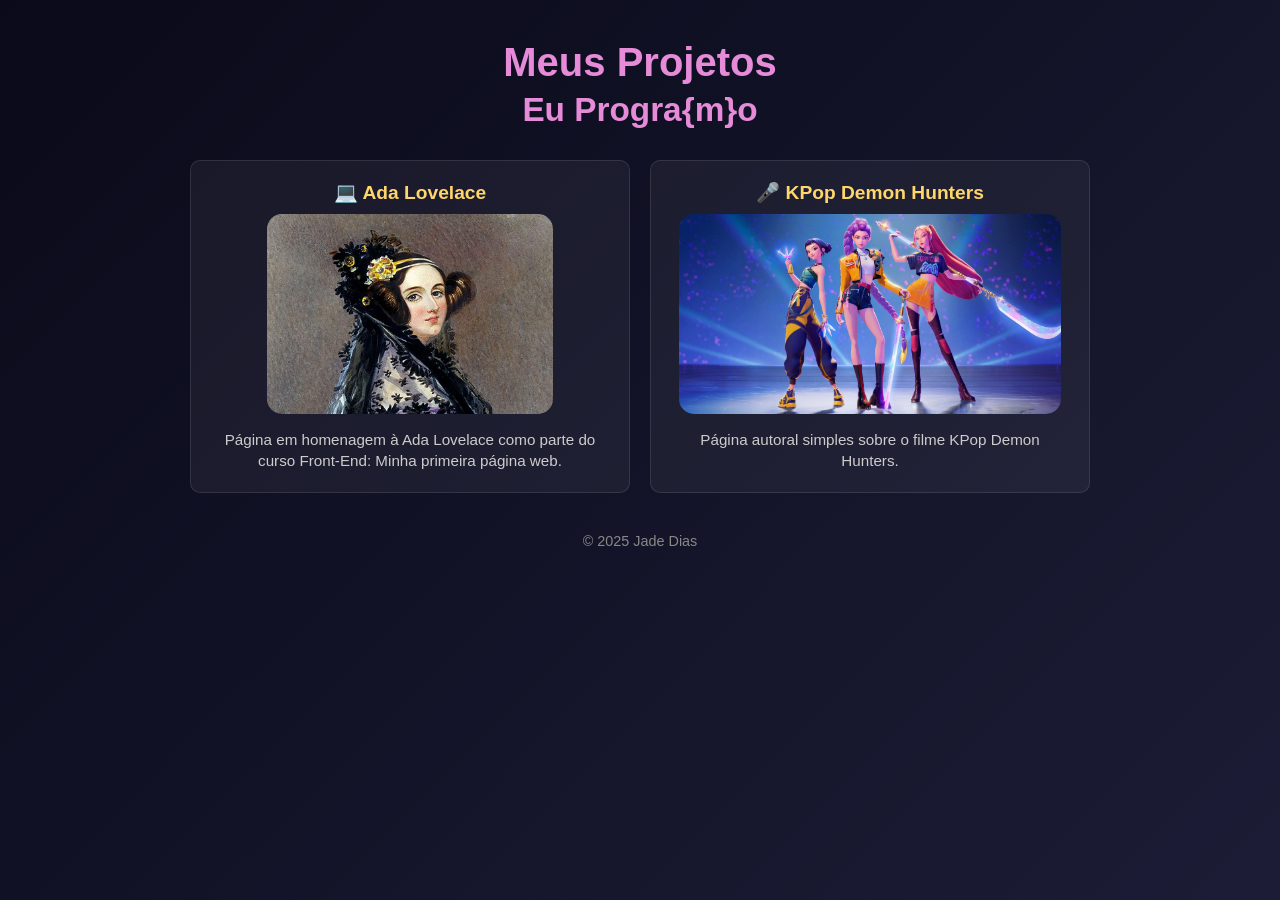
<file: index.html>
<!DOCTYPE html>
<html lang="pt-br">
<head>
  <meta charset="UTF-8">
  <meta name="viewport" content="width=device-width, initial-scale=1.0">
  <title>Eu Progra{m}o: Meus Projetos</title>
  <link rel="stylesheet" href="styles.css">
</head>
<body>
  <h1>Meus Projetos<br><small>Eu Progra{m}o</small></h1>

  <div class="projetos">
    <div class="projeto">
      <a href="siteada/index.html">
        <div class="projeto-titulo">💻 Ada Lovelace</div>
        <img src="siteada/img/adaPintura.png" alt="">
        <p>Página em homenagem à Ada Lovelace como parte do curso Front-End: Minha primeira página web.</p>
      </a>
    </div>
    <div class="projeto">
      <a href="kpdh/index.html">
        <div class="projeto-titulo">🎤 KPop Demon Hunters</div>
        <img src="kpdh/img/huntrix.png" alt="">
        <p>Página autoral simples sobre o filme KPop Demon Hunters.</p>
      </a>
    </div>    
  </div>

  <footer>
    &copy; 2025 Jade Dias
  </footer>
</body>
</html>
</file>
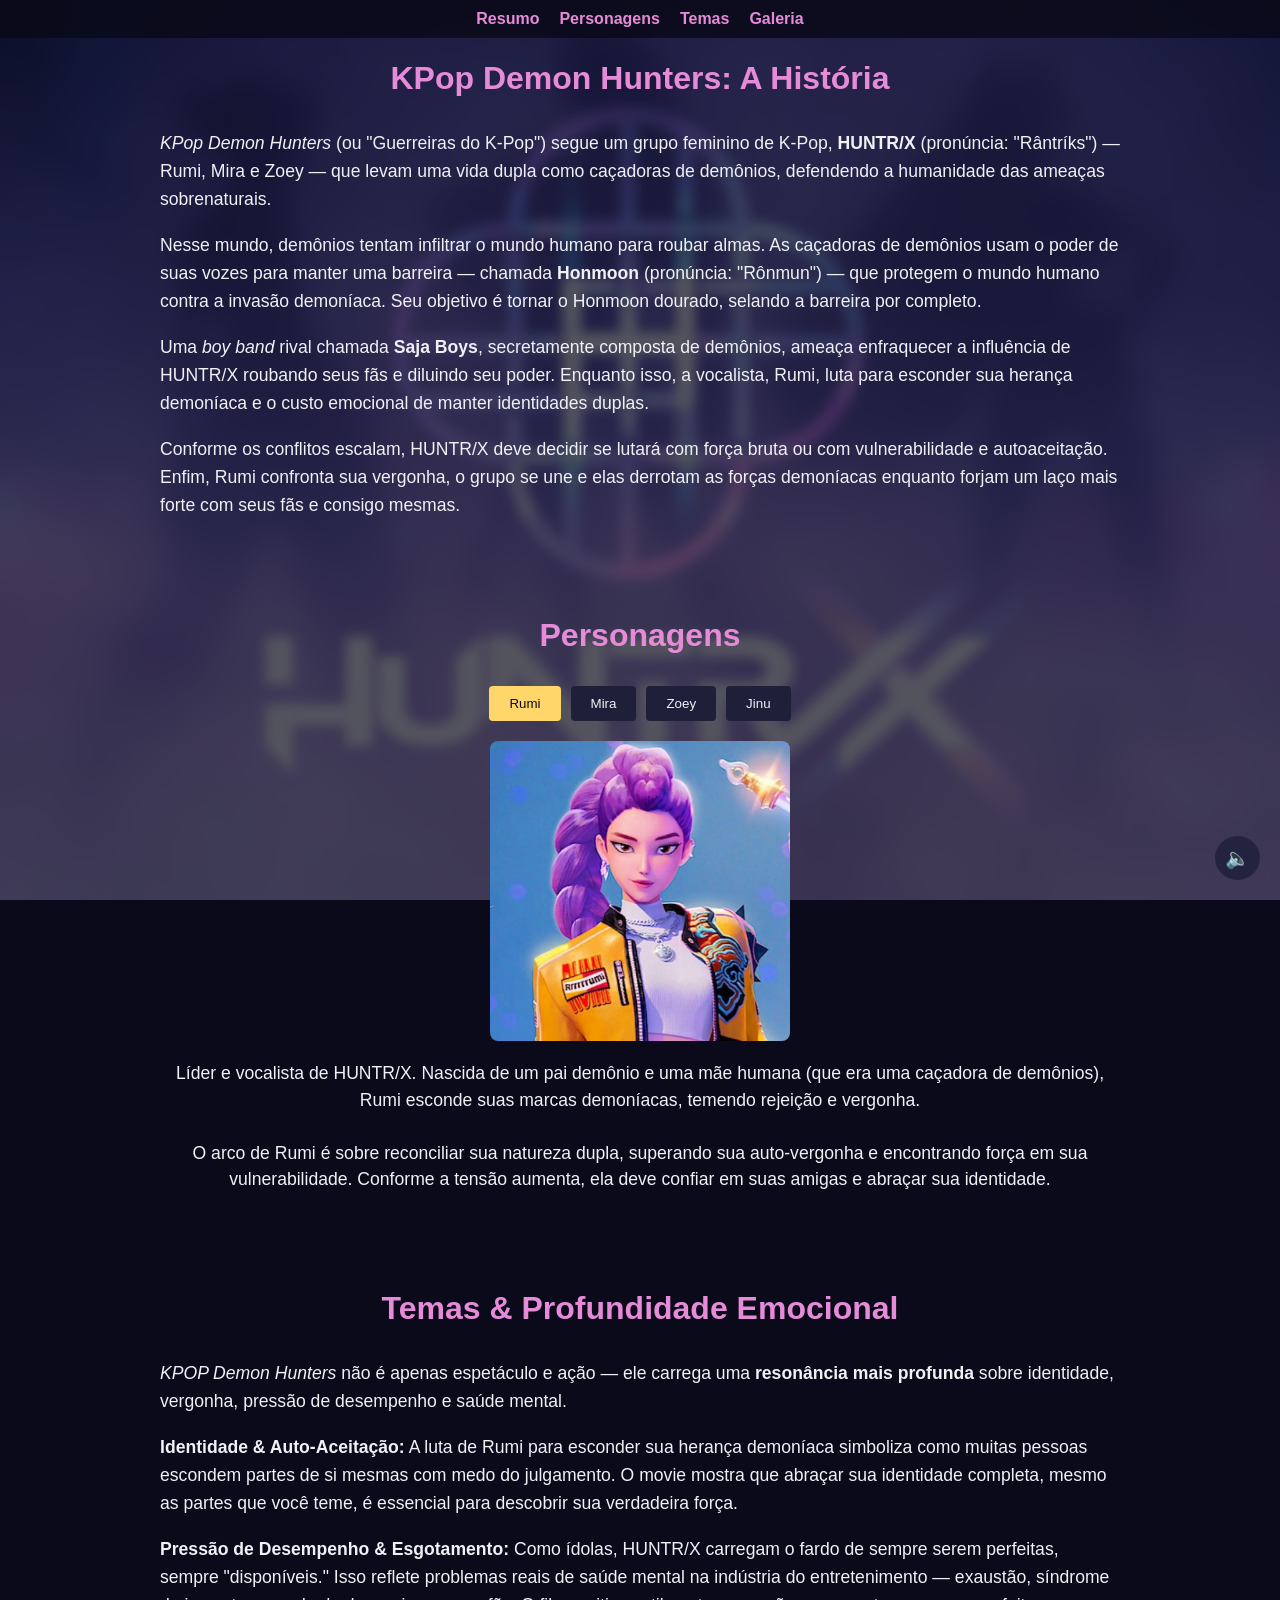
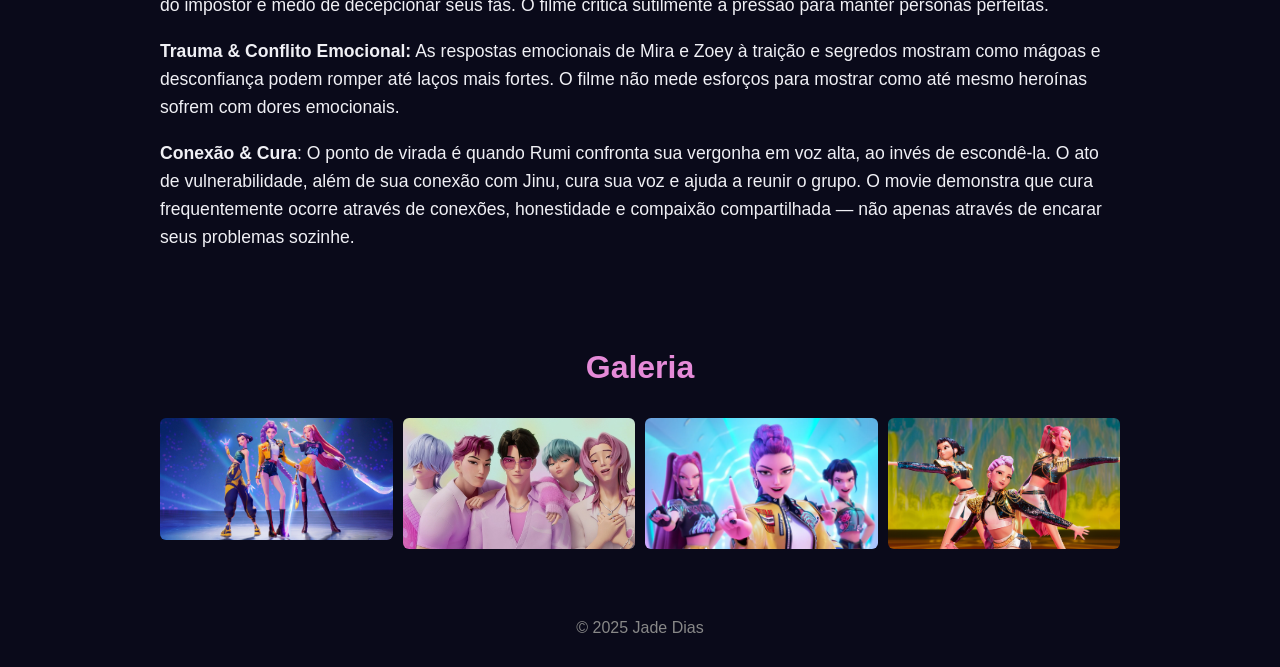
<file: kpdh/index.html>
<!DOCTYPE html>
<html lang="pt-br">
<head>
  <meta charset="UTF-8">
  <meta name="viewport" content="width=device-width, initial-scale=1.0">
  <title>KPop Demon Hunters</title>
  <link rel="stylesheet" href="css/style.css">
</head>
<body>
  <header>
    <nav>
      <a href="#resumo">Resumo</a>
      <a href="#personagens">Personagens</a>
      <a href="#temas">Temas</a>
      <a href="#galeria">Galeria</a>
    </nav>
  </header>
  
  <section id="resumo">
    <h1 class="titulo-secao">KPop Demon Hunters: A História</h1>
    <p><em>KPop Demon Hunters</em> (ou "Guerreiras do K-Pop") segue um grupo feminino de K-Pop, <strong>HUNTR/X</strong> (pronúncia: "Rântríks") — Rumi, Mira e Zoey — que levam uma vida dupla como caçadoras de demônios, defendendo a humanidade das ameaças sobrenaturais.</p>

    <p>Nesse mundo, demônios tentam infiltrar o mundo humano para roubar almas. As caçadoras de demônios usam o poder de suas vozes para manter uma barreira — chamada <strong>Honmoon</strong> (pronúncia: "Rônmun") — que protegem o mundo humano contra a invasão demoníaca. Seu objetivo é tornar o Honmoon dourado, selando a barreira por completo.</p>

    <p>Uma <em>boy band</em> rival chamada <strong>Saja Boys</strong>, secretamente composta de demônios, ameaça enfraquecer a influência de HUNTR/X roubando seus fãs e diluindo seu poder. Enquanto isso, a vocalista, Rumi, luta para esconder sua herança demoníaca e o custo emocional de manter identidades duplas.</p>

    <p>Conforme os conflitos escalam, HUNTR/X deve decidir se lutará com força bruta ou com vulnerabilidade e autoaceitação. Enfim, Rumi confronta sua vergonha, o grupo se une e elas derrotam as forças demoníacas enquanto forjam um laço mais forte com seus fãs e consigo mesmas.</p>
  </section>

  <section id="personagens">
    <h2 class="titulo-secao">Personagens</h2>
    <div class="abas" id="tabs">
      <button class="ativo" data-target="rumi">Rumi</button>
      <button data-target="mira">Mira</button>
      <button data-target="zoey">Zoey</button>
      <button data-target="jinu">Jinu</button>
    </div>
    <div class="abas-conteudo">
      <div class="aba-conteudo ativo" id="rumi">
        <img src="img/rumi-aba.png" alt="">
        <div class="bio">
          Líder e vocalista de HUNTR/X. Nascida de um pai demônio e uma mãe humana (que era uma caçadora de demônios), Rumi esconde suas marcas demoníacas, temendo rejeição e vergonha.<br><br>O arco de Rumi é sobre reconciliar sua natureza dupla, superando sua auto-vergonha e encontrando força em sua vulnerabilidade. Conforme a tensão aumenta, ela deve confiar em suas amigas e abraçar sua identidade.
        </div>
      </div>
      <div class="aba-conteudo" id="mira">
        <img src="img/mira-aba.png" alt="">
        <div class="bio">
          A membro intensa, forte e protetora de HUNTR/X. Na superfície, ela é inabalável, mas internamente ela sente a pressão de manter o grupo unido e teme traição quando segredos emergem.
        </div>
      </div>
      <div class="aba-conteudo" id="zoey">
        <img src="img/zoey-aba.png" alt="">
        <div class="bio">
          A membro enérgica e animada de HUNTR/X, o charme e o calor de Zoey ajudam a conectar o grupo com os fãs. Ela sofre quando o grupo racha e deve confrontar sentimentos de traição, angústia e auto-questionamento no meio do caos.
        </div>
      </div>
      <div class="aba-conteudo" id="jinu">
        <img src="img/jinu-aba.png" alt="">
        <div class="bio">
          Líder dos Saja Boys, Jinu era um humano que fez um pacto que o transformou em um demônio. Ele orquestra um plano para roubar os fãs de HUNTR/X e enfraquecer o Honmoon. Com o tempo, ele demonstra remorso por suas ações, ajudando Rumi e se sacrificando para salvá-la.
        </div>
      </div>
    </div>
  </section>

  <section id="temas">
    <h2 class="titulo-secao">Temas &amp; Profundidade Emocional</h2>

    <p><em>KPOP Demon Hunters</em> não é apenas espetáculo e ação — ele carrega uma <strong>resonância mais profunda</strong> sobre identidade, vergonha, pressão de desempenho e saúde mental.</p>

    <p><strong>Identidade &amp; Auto-Aceitação:</strong> A luta de Rumi para esconder sua herança demoníaca simboliza como muitas pessoas escondem partes de si mesmas com medo do julgamento. O movie mostra que abraçar sua identidade completa, mesmo as partes que você teme, é essencial para descobrir sua verdadeira força.</p>

    <p><strong>Pressão de Desempenho &amp; Esgotamento:</strong> Como ídolas, HUNTR/X carregam o fardo de sempre serem perfeitas, sempre "disponíveis." Isso reflete problemas reais de saúde mental na indústria do entretenimento — exaustão, síndrome do impostor e medo de decepcionar seus fãs. O filme critica sutilmente a pressão para manter personas perfeitas.</p>

    <p><strong>Trauma &amp; Conflito Emocional:</strong> As respostas emocionais de Mira e Zoey à traição e segredos mostram como mágoas e desconfiança podem romper até laços mais fortes. O filme não mede esforços para mostrar como até mesmo heroínas sofrem com dores emocionais.</p>

    <p><strong>Conexão &amp; Cura</strong>: O ponto de virada é quando Rumi confronta sua vergonha em voz alta, ao invés de escondê-la. O ato de vulnerabilidade, além de sua conexão com Jinu, cura sua voz e ajuda a reunir o grupo. O movie demonstra que cura frequentemente ocorre através de conexões, honestidade e compaixão compartilhada — não apenas através de encarar seus problemas sozinhe.</p>
  </section>

  <section id="galeria">
    <h2 class="titulo-secao">Galeria</h2>
    <div class="galeria">
      <img src="img/huntrix.png" alt="">
      <img src="img/saja-boys.png" alt="">
      <img src="img/cena-1.png" alt="">
      <img src="img/cena-2.png" alt="">
    </div>
  </section>

  <footer>
    &copy; 2025 Jade Dias
  </footer>

  <div id="controle-musica" title="Controle da Música"></div>
  <audio id="musica" loop>
    <source src="audio/golden-instrumental.mp3" type="audio/mpeg">
    Seu navegador não suporta o elemento de áudio.
  </audio>

  <script src="js/script.js"></script>
</body>
</html>
</file>
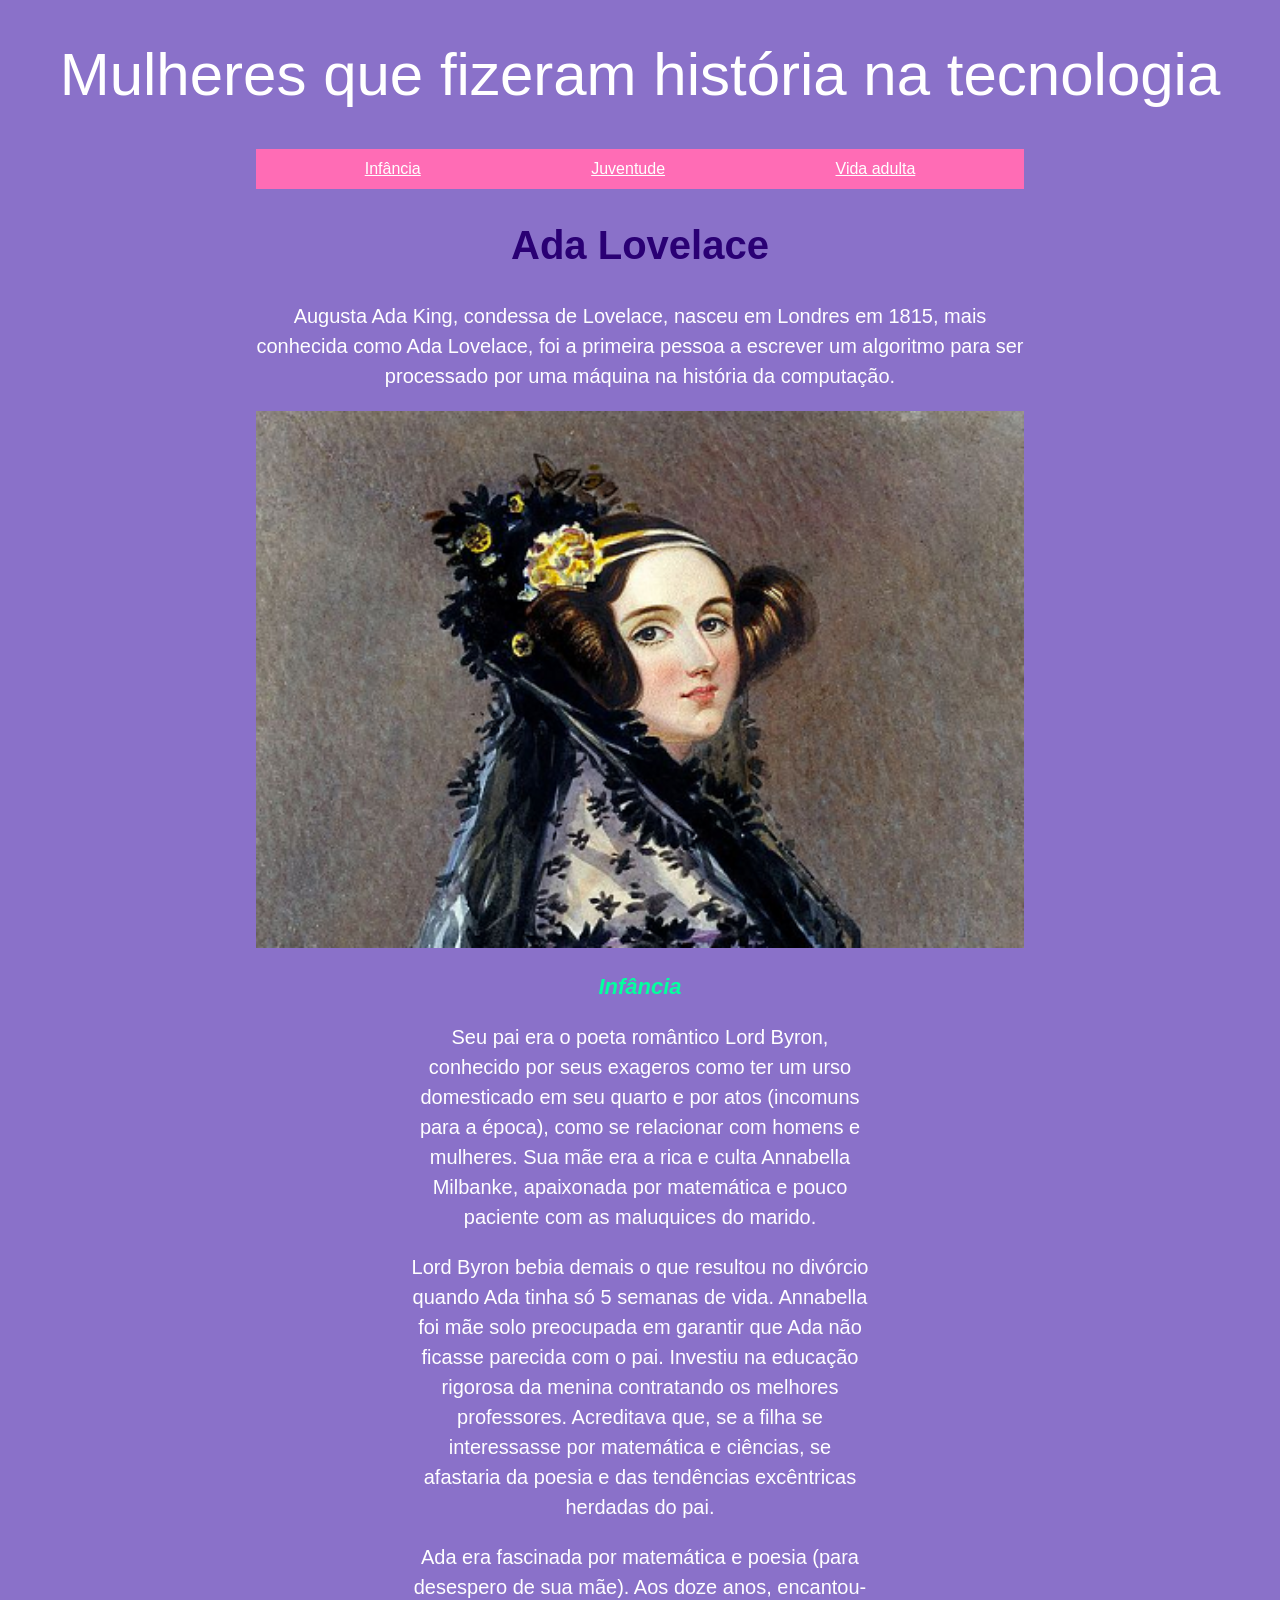
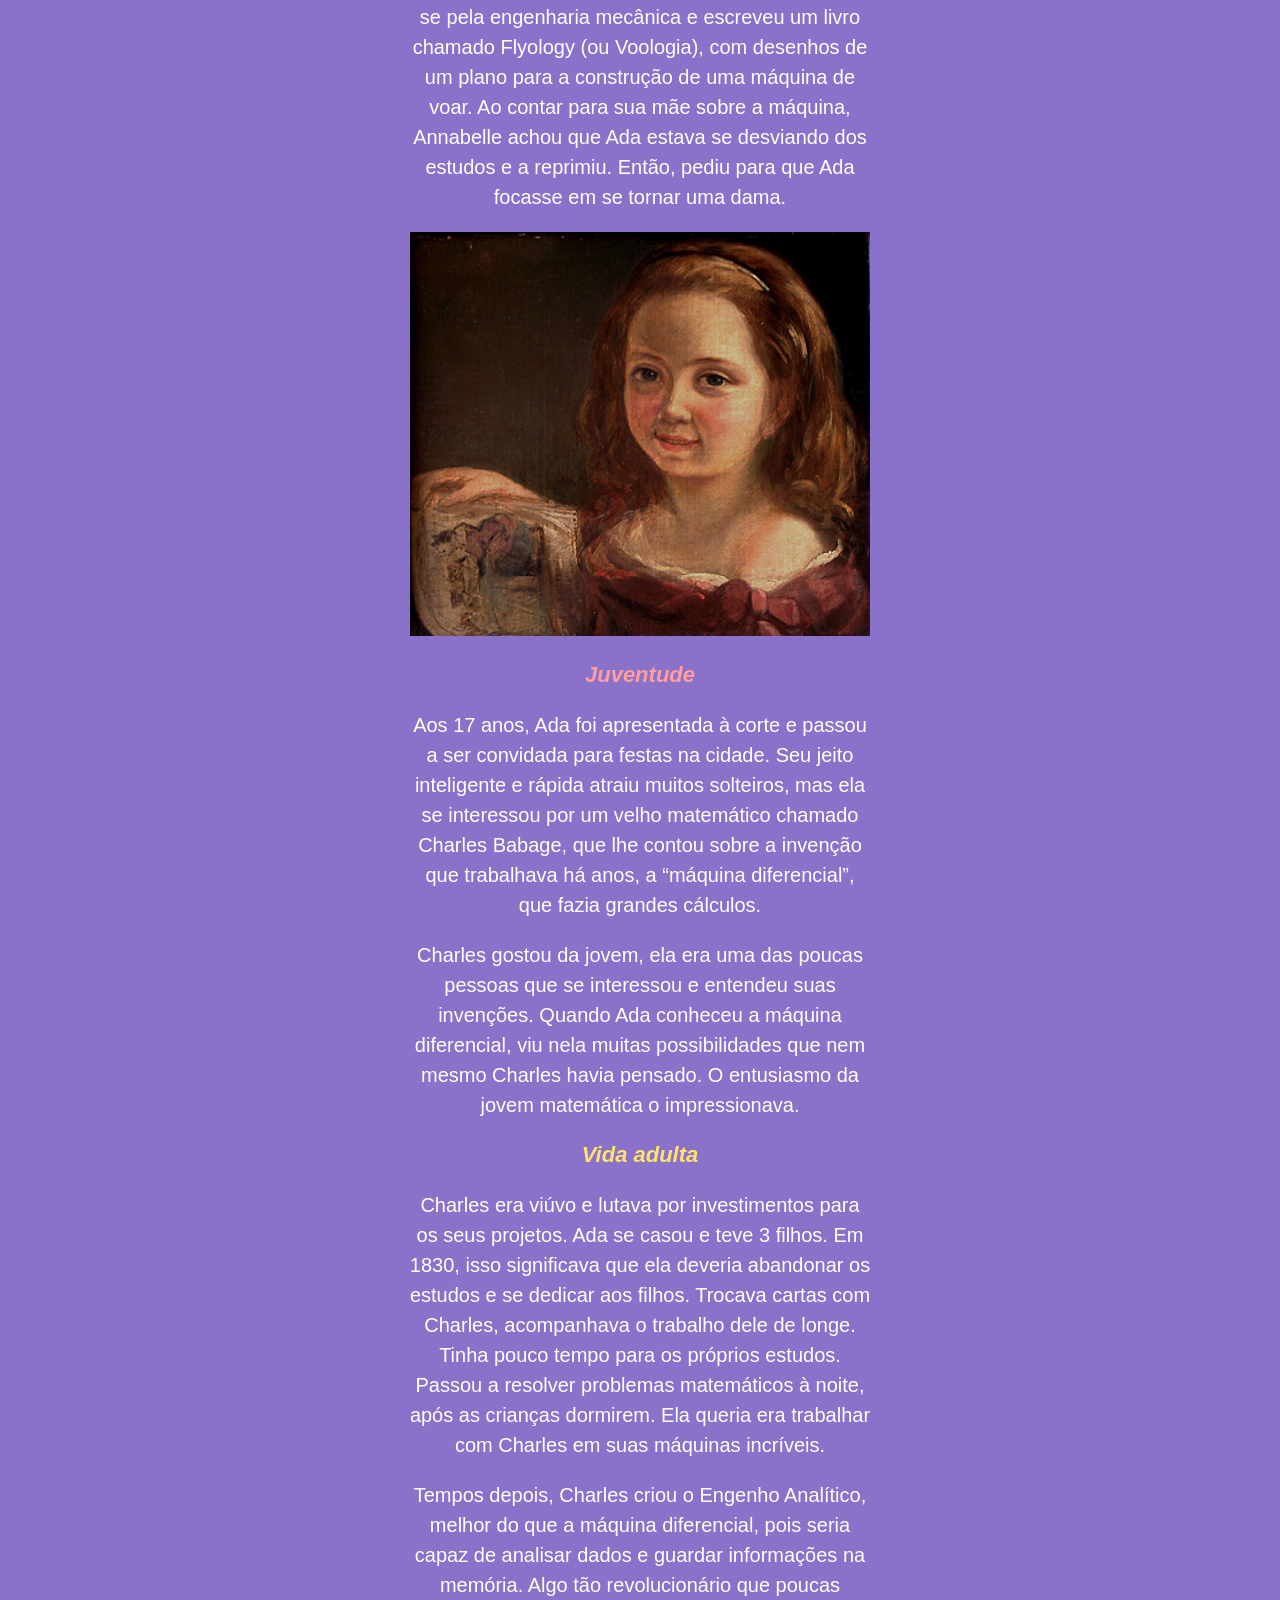
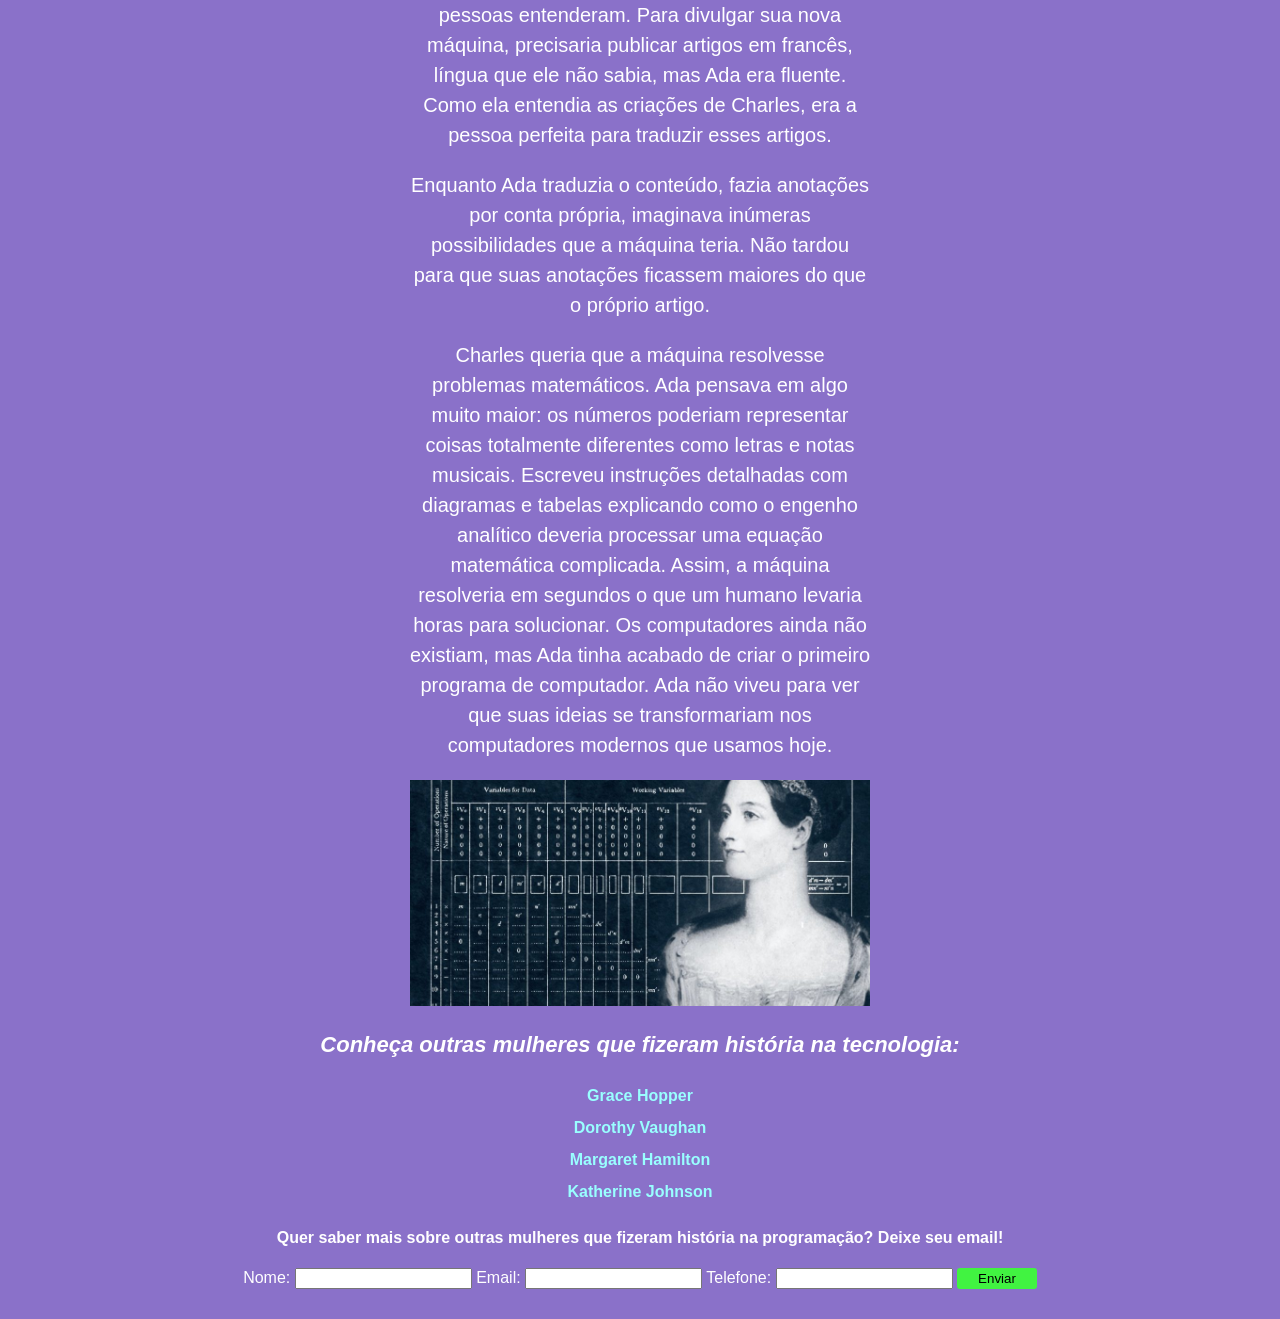
<file: siteada/index.html>
<!DOCTYPE html>
<html>
  <head>
    <meta charset="utf-8" />
    <title>Ada Lovelace</title>
    <link rel="stylesheet" href="css/style.css" />
  </head>
  <body>
    <h1>Mulheres que fizeram história na tecnologia</h1>

    <nav class="principal">
      <ul>
        <li><a href="#infancia">Infância</a></li>
        <li><a href="#juventude">Juventude</a></li>
        <li><a href="#vida-adulta">Vida adulta</a></li>
      </ul>
    </nav>

    <section>
      <h2>Ada Lovelace</h2>
      <p>Augusta Ada King, condessa de Lovelace, nasceu em Londres em 1815, mais conhecida como Ada Lovelace, foi a primeira pessoa a escrever um algoritmo para ser processado por uma máquina na história da computação.</p>

      <img src="img/adaPintura.png" alt="Pintura colorida de Ada Lovelace">

      <section id="infancia">
        <h3 class="titulo-verde">Infância</h3>

        <p>Seu pai era o poeta romântico Lord Byron, conhecido por seus exageros como ter um urso domesticado em seu quarto e por atos (incomuns para a época), como se relacionar com homens e mulheres. Sua mãe era a rica e culta Annabella Milbanke, apaixonada por matemática e pouco paciente com as maluquices do marido.</p>

        <p>Lord Byron bebia demais o que resultou no divórcio quando Ada tinha só 5 semanas de vida. Annabella foi mãe solo preocupada em garantir que Ada não ficasse parecida com o pai. Investiu na educação rigorosa da menina contratando os melhores professores. Acreditava que, se a filha se interessasse por matemática e ciências, se afastaria da poesia e das tendências excêntricas herdadas do pai.</p>

        <p>Ada era fascinada por matemática e poesia (para desespero de sua mãe). Aos doze anos, encantou-se pela engenharia mecânica e escreveu um livro chamado Flyology (ou Voologia), com desenhos de um plano para a construção de uma máquina de voar. Ao contar para sua mãe sobre a máquina, Annabelle achou que Ada estava se desviando dos estudos e a reprimiu. Então, pediu para que Ada focasse em se tornar uma dama.</p>

        <img src="img/adaCrianca.png" alt="Pintura de Ada criança segurando um desenho.">
      </section>
      <section id="juventude">
        <h3 class="titulo-vermelho">Juventude</h3>

        <p>Aos 17 anos, Ada foi apresentada à corte e passou a ser convidada para festas na cidade. Seu jeito inteligente e rápida atraiu muitos solteiros, mas ela se interessou por um velho matemático chamado Charles Babage, que lhe contou sobre a invenção que trabalhava há anos, a “máquina diferencial”, que fazia grandes cálculos.</p>

        <p>Charles gostou da jovem, ela era uma das poucas pessoas que se interessou e entendeu suas invenções. Quando Ada conheceu a máquina diferencial, viu nela muitas possibilidades que nem mesmo Charles havia pensado. O entusiasmo da jovem matemática o impressionava.</p>
      </section>
      <section id="vida-adulta">
        <h3 class="titulo-amarelo">Vida adulta</h3>

        <p>Charles era viúvo e lutava por investimentos para os seus projetos. Ada se casou e teve 3 filhos. Em 1830, isso significava que ela deveria abandonar os estudos e se dedicar aos filhos. Trocava cartas com Charles, acompanhava o trabalho dele de longe. Tinha pouco tempo para os próprios estudos. Passou a resolver problemas matemáticos à noite, após as crianças dormirem. Ela queria era trabalhar com Charles em suas máquinas incríveis.</p>

        <p>Tempos depois, Charles criou o Engenho Analítico, melhor do que a máquina diferencial, pois seria capaz de analisar dados e guardar informações na memória. Algo tão revolucionário que poucas pessoas entenderam. Para divulgar sua nova máquina, precisaria publicar artigos em francês, língua que ele não sabia, mas Ada era fluente. Como ela entendia as criações de Charles, era a pessoa perfeita para traduzir esses artigos.</p>

        <p>Enquanto Ada traduzia o conteúdo, fazia anotações por conta própria, imaginava inúmeras possibilidades que a máquina teria. Não tardou para que suas anotações ficassem maiores do que o próprio artigo.</p>

        <p>Charles queria que a máquina resolvesse problemas matemáticos. Ada pensava em algo muito maior: os números poderiam representar coisas totalmente diferentes como letras e notas musicais. Escreveu instruções detalhadas com diagramas e tabelas explicando como o engenho analítico deveria processar uma equação matemática complicada. Assim, a máquina resolveria em segundos o que um humano levaria horas para solucionar. Os computadores ainda não existiam, mas Ada tinha acabado de criar o primeiro programa de computador. Ada não viveu para ver que suas ideias se transformariam nos computadores modernos que usamos hoje.</p>

        <img src="img/adaTabela.png" alt="Pintura de Ada jovem ao lado de uma tabela com algoritmos.">
      </section>
    </section>

    <h3>Conheça outras mulheres que fizeram história na tecnologia:</h3>
    <nav>
      <ul>
        <li><a href="https://pt.wikipedia.org/wiki/Grace_Hopper" target="_blank">Grace Hopper</a></li>
        <li><a href="https://pt.wikipedia.org/wiki/Dorothy_Vaughan" target="_blank">Dorothy Vaughan</a></li>
        <li><a href="https://pt.wikipedia.org/wiki/Margaret_Hamilton_(cientista_da_computação)" target="_blank">Margaret Hamilton</a></li>
        <li><a href="https://pt.wikipedia.org/wiki/Katherine_Johnson" target="_blank">Katherine Johnson</a></li>
      </ul>
    </nav>

    <h4>Quer saber mais sobre outras mulheres que fizeram história na programação? Deixe seu email!</h4>
    <form>
      <label for="nome">Nome:</label>
      <input type="text" name="nome" id="nome">

      <label for="email">Email:</label>
      <input type="email" name="email" id="email">

      <label for="telefone">Telefone:</label>
      <input type="number" name="telefone" id="telefone">

      <button type="submit" id="botaoEnviar">Enviar</button>
    </form>

    <script type="text/javascript" src="js/script.js"></script>
  </body>
</html>
</file>
<file: styles.css>
/* Reset */
    * { margin: 0; padding: 0; box-sizing: border-box; }

    body {
      font-family: 'Segoe UI', Arial, sans-serif;
      background: linear-gradient(135deg, #0a0a1a, #1c1c36);
      color: #f5f5f5;
      min-height: 100vh;
      display: flex;
      flex-direction: column;
      align-items: center;
      padding: 40px 20px;
    }

    h1 {
      margin-bottom: 30px;
      font-size: 2.5em;
      color: #e58bd8; /* accent color */
      text-align: center;
    }

    .projetos {
      display: grid;
      grid-template-columns: repeat(auto-fit, minmax(250px, 1fr));
      gap: 20px;
      width: 100%;
      max-width: 900px;
    }

    .projeto {
      background: rgba(255,255,255,0.05);
      border: 1px solid rgba(255,255,255,0.1);
      border-radius: 10px;
      padding: 20px;
      text-align: center;
      transition: transform 0.3s ease, box-shadow 0.3s ease;
    }

    .projeto:hover {
      transform: translateY(-5px);
      box-shadow: 0 8px 20px rgba(0,0,0,0.6);
    }

    .projeto a {      
      text-decoration: none;       
    }
    .projeto .projeto-titulo {
      color: #ffd669; /* gold accent */
      font-weight: bold;
      font-size: 1.2em;
      display: inline-block;
      margin-bottom: 10px;
      transition: color 0.3s;
    }

    .projeto .projeto-titulo:hover {
      color: #e58bd8;
    }

    .projeto img {
      display: block;
      margin: 0 auto;
      max-width: 100%;
      max-height: 200px;
      border-radius: 15px;
      margin-bottom: 15px;
    }

    .projeto p {
      font-size: 0.95em;
      color: #ccc;
      line-height: 1.4;
    }

    footer {
      margin-top: 40px;
      font-size: 0.9em;
      color: #888;
      text-align: center;
    }
</file>
<file: kpdh/css/style.css>
/* Reset */
* {
  box-sizing: border-box;
  margin: 0;
  padding: 0;
}

html, body {  
  font-family: 'Arial', sans-serif;
  color: #f0f0f5;
  background-color: #0a0a1a;
  scroll-behavior: smooth;
}

a {
  color: #f0f0f5;
  text-decoration: none;
}

h1, h2, h3 {
  margin-bottom: 0.5em;
}

/* Layout Geral */
body {
  background: url('../img/huntrix-bg.png') no-repeat center center fixed;
  background-size: cover;
  position: relative;
  z-index: 1;
}
body::before {
  content: "";
  position: fixed;
  top: 0;
  left: 0;
  width: 100%;
  height: 100%;
  background: rgba(10, 10, 26, 0.7);
  backdrop-filter: blur(6px);
  z-index: -1;
}

section {
  padding: 40px 20px;
  max-width: 1000px;
  margin: 0 auto;
}
.titulo-secao {
  text-align: center;
  margin-bottom: 1em;
  color: #e58bd8;
  font-size: 2em;
}

/* Navegação / header */
header {
  position: fixed;
  top: 0;
  left: 0;
  width: 100%;
  background-color: rgba(10, 10, 26, 0.9);
  z-index: 100;
  padding: 10px 20px;
}
header nav {
  display: flex;
  justify-content: center;
  gap: 20px;
}
header nav a {
  color: #e58bd8;
  font-weight: bold;
  transition: color 0.3s;
}
header nav a:hover {
  color: #ffd669;
}

/* Seção do Resumo */
#resumo {
  padding-top: 60px;
}
#resumo p {
  line-height: 1.6;
  font-size: 1.1em;
  margin-bottom: 1em;
}

/* Aba dos Personagens */
.abas {
  display: flex;
  justify-content: center;
  gap: 10px;
  margin-bottom: 20px;
}
.abas button {
  background-color: #1f1f3a;
  color: #f0f0f5;
  padding: 10px 20px;
  border: none;
  cursor: pointer;
  border-radius: 4px;
  transition: background-color 0.3s;
}
.abas button.ativo {
  background-color: #ffd669;
  color: #0a0a1a;
}

.aba-conteudo {
  display: none;
  text-align: center;
}
.aba-conteudo.ativo {
  display: block;
}
.aba-conteudo img {
  max-width: 300px;
  width: 100%;
  border-radius: 8px;
  margin-bottom: 15px;
}
.aba-conteudo .bio {
  font-size: 1.1em;
  line-height: 1.5;
  margin-bottom: 1em;
}

/* Seção dos Temas */
#temas p {
  line-height: 1.6;
  font-size: 1.1em;
  margin-bottom: 1em;
}

/* Galeria */
.galeria {
  display: grid;
  grid-template-columns: repeat(auto-fit, minmax(200px, 1fr));
  gap: 10px;
}
.galeria img {
  width: 100%;
  border-radius: 6px;
  object-fit: cover;
  transition: transform 0.4s ease, box-shadow 0.4s ease;
  cursor: pointer;
}
.galeria img:hover {
  transform: scale(2);
  box-shadow: 0 8px 20px rgba(0, 0, 0, 0.6);
  z-index: 2;
}

/* Rodapé */
footer {
  padding: 30px 20px;
  text-align: center;
  color: #888;
}

/* Controle da Música */
#controle-musica {
  position: fixed;
  bottom: 20px;
  right: 20px;
  background-color: rgba(31, 31, 58, 0.8);
  padding: 10px;
  border-radius: 50%;
  cursor: pointer;
  color: #f0f0f5;
  font-size: 20px;
  z-index: 200;
}
</file>
<file: siteada/css/style.css>
body {
  text-align: center;
  font-family: "Open Sans", sans-serif;
  background-color: #8A71C9;
  color: #fff;
  margin: 0px 0px 30px 0px;
}

section {
  max-width: 60%;
  margin: 0 auto;
}

section section {
  width: 100%;
}

h1 {
  font-size: 60px;
  font-weight: 300;
}

h2 {
  color: #2A0074;
  font-size: 40px;
}

h3 {
  font-size: 22px;
  font-style: italic;
}

p {
  line-height: 1.5;
  font-size: 20px;
}

img {
  width: 100%;
}

ul {
  list-style-type: none;
  line-height: 2;
  padding-left: 0;
}

a {
  text-decoration: none;
  color: #99ffff;
  font-weight: 700;  
}

button {
  background-color: #41f341;
  border: solid 1px transparent;
  padding: 2px 20px;
  border-radius: 3px;
}

.principal {
  background-color: #ff6cb5;
  height: 40px;
  max-width: 60%;
  margin: 0 auto;
}

.principal li {
  display: inline-block;
  line-height: 2.5;
  margin: 0 83px;
}

.principal a {
  color: #fff;
  text-decoration: underline;
  font-weight: normal;
}

.titulo-verde {
  color: #04ff9f;
}

.titulo-vermelho {
  color: #ff9e9e;
}

.titulo-amarelo {
  color: #ffe36d;
}
</file>
